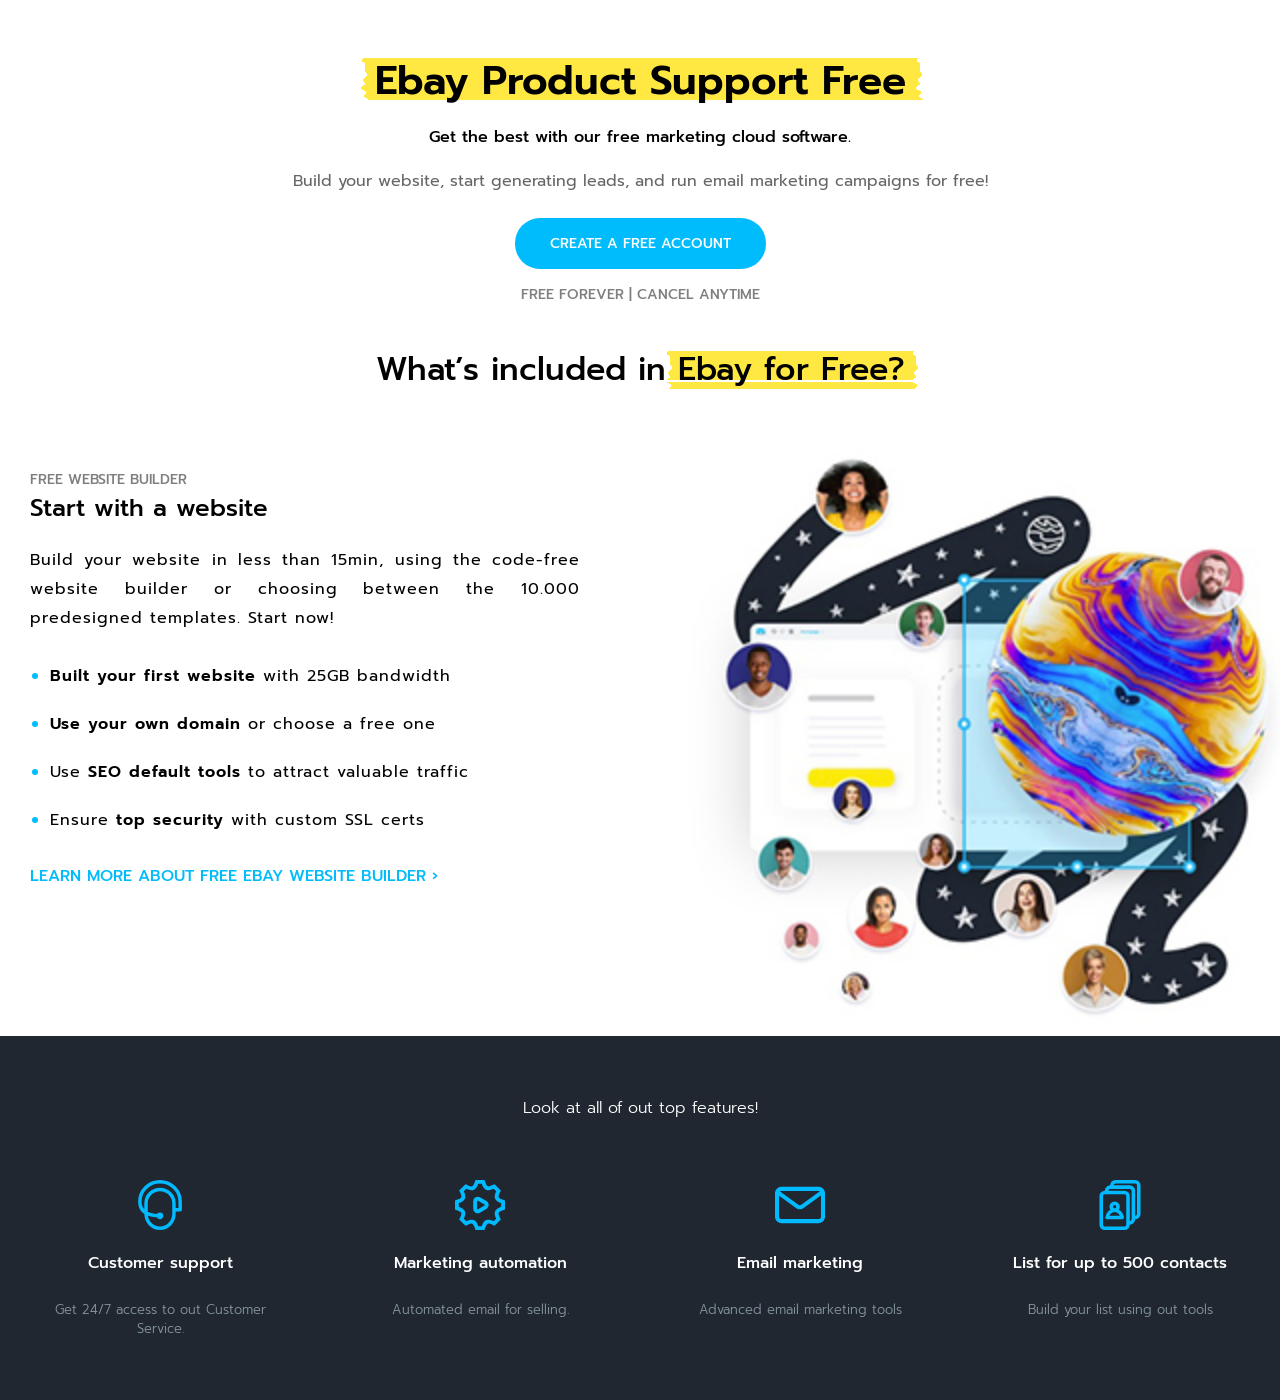
<file: UD4 /Tarea_UD4/index.html>
<!DOCTYPE html>
<html lang="en">
<head>
    <meta charset="UTF-8">
    <meta http-equiv="X-UA-Compatible" content="IE=edge">
    <meta name="viewport" content="width=device-width, initial-scale=1.0">
    <link rel="stylesheet" href="css/estilo.css">
    <link rel="stylesheet" href="https://fonts.googleapis.com/css2?family=Prompt:wght@100;300;400;500;700;900&display=swap">
    <!-- <style>
        @import url('https://fonts.googleapis.com/css2?family=Prompt:wght@100;300;400;500;700;900&display=swap');
    </style> -->
    <title>DIW UD4 Tarea Hojas de estilo</title>
</head>
<body>

<!-- Sección 1 -->
<section id="seccion_1" >
    <div class="contenedor_seccion_1 text-align_center" >
        <h1 class="h1-s-3"><span class="realistic-marker-highlight">Ebay Product Support Free</span></h1>
        <p class="p_negrita">Get the best with our free marketing cloud software.</p>
        <p class="p_transparente_06">Build your website, start generating leads, and run email marketing campaigns for free!</p>
        <button id="button_account" class="button" type="button">
            <a href="https://">CREATE A FREE ACCOUNT</a>
        </button>
        <p class="p_transparente_04" >FREE FOREVER | CANCEL ANYTIME</p>
    </div>
    <svg xmlns="//www.w3.org/2000/svg" version="1.1" class="svg-filters" style="display:none;">
        <defs>
          <filter id="marker-shape">
            <feTurbulence type="fractalNoise" baseFrequency="0 0.15" numOctaves="1" result="warp" />
            <feDisplacementMap xChannelSelector="R" yChannelSelector="G" scale="30" in="SourceGraphic" in2="warp" />
          </filter>
        </defs>
      </svg>
</section>

<!-- Sección 2 --> 
<section id="seccion_2">
    <div id="contenedor_seccion_2"> 
        <div class="subtitulo_seccion_2 text-align_center">
            <h2 class="h2-s-3">What’s included in <span class="realistic-marker-highlight">Ebay for Free?</span></h2>
        </div>
        <div id="contenedor_seccion_2_2" class="contenido_seccion_2 row">
            <div id="contenedor_texto" class="texto_contenido_seccion_2 col-3">
                <p class="p_transparente_04" >FREE WEBSITE BUILDER</p>
                <h3>Start with a&nbsp;website</h3>
                <p class="p_normal">
                    Build your website in less than 15min, using the code-free website builder or choosing between the 10.000 predesigned templates. Start now!
                </p>
                <ul class="p_lista">
                    <li><b>Built your first website</b> with 25GB bandwidth</li>
                    <li><b>Use your own domain</b> or choose a free one</li>
                    <li>Use <b>SEO default tools</b> to attract valuable traffic</li>
                    <li>Ensure <b>top security</b> with custom SSL certs</li>
                </ul>
                <button id="learn_more">
                    <a href="https://">LEARN MORE ABOUT FREE EBAY WEBSITE BUILDER ›</a>
                </button>   
            </div>
            <div id="contenedor_imagen1" class="img_contenedor_seccion_2 col-3">
                <img src="img/solo imagen.jpg" alt="fotos de personas conectadas" class="img_contenido_seccion_2 ">
            </div>
        </div>
    </div>
</section>
<div class="clearfix"></div>

<!-- Sección 3 -->
<section id="seccion_3">
    <div id="contenedor_seccion_3">
        <p class="p_look">Look at all of out top features!</p>
        <div id="contenedor_seccion_3_2" class="contenedor_seccion_3_separacion">
            <div class="contenido_seccion_3 p_grey col-s-3">  
                <img src="img/customer_support_icon.svg" alt="" class="img_contenido_seccion_3"> 
                <h3>Customer support</h3>
                <p>Get 24/7 access to out Customer Service.</p>
            </div>
            <div class="contenido_seccion_3 p_grey col-s-3">
                <img src="img/marketing_automation_icon.svg" alt="" class="img_contenido_seccion_3">
                <h3>Marketing automation</h3>
                <p>Automated email for selling.</p>
            </div>
            <div class="contenido_seccion_3 p_grey col-s-3">
                <img src="img/email_marketing_icon.svg" alt="" class="img_contenido_seccion_3">
                <h3>Email marketing</h3>
                <p>Advanced email marketing tools</p>
            </div>
            <div class="contenido_seccion_3 p_grey col-s-3">
                <img src="img/list_1000_icon.svg" alt="" class="img_contenido_seccion_3">
                <h3>List for up to 500 contacts</h3>
                <p>Build your list using out tools</p>
            </div>
        </div>
    </div>
</section>
<div class="clearfix"></div>
</body>
</html>
</file>
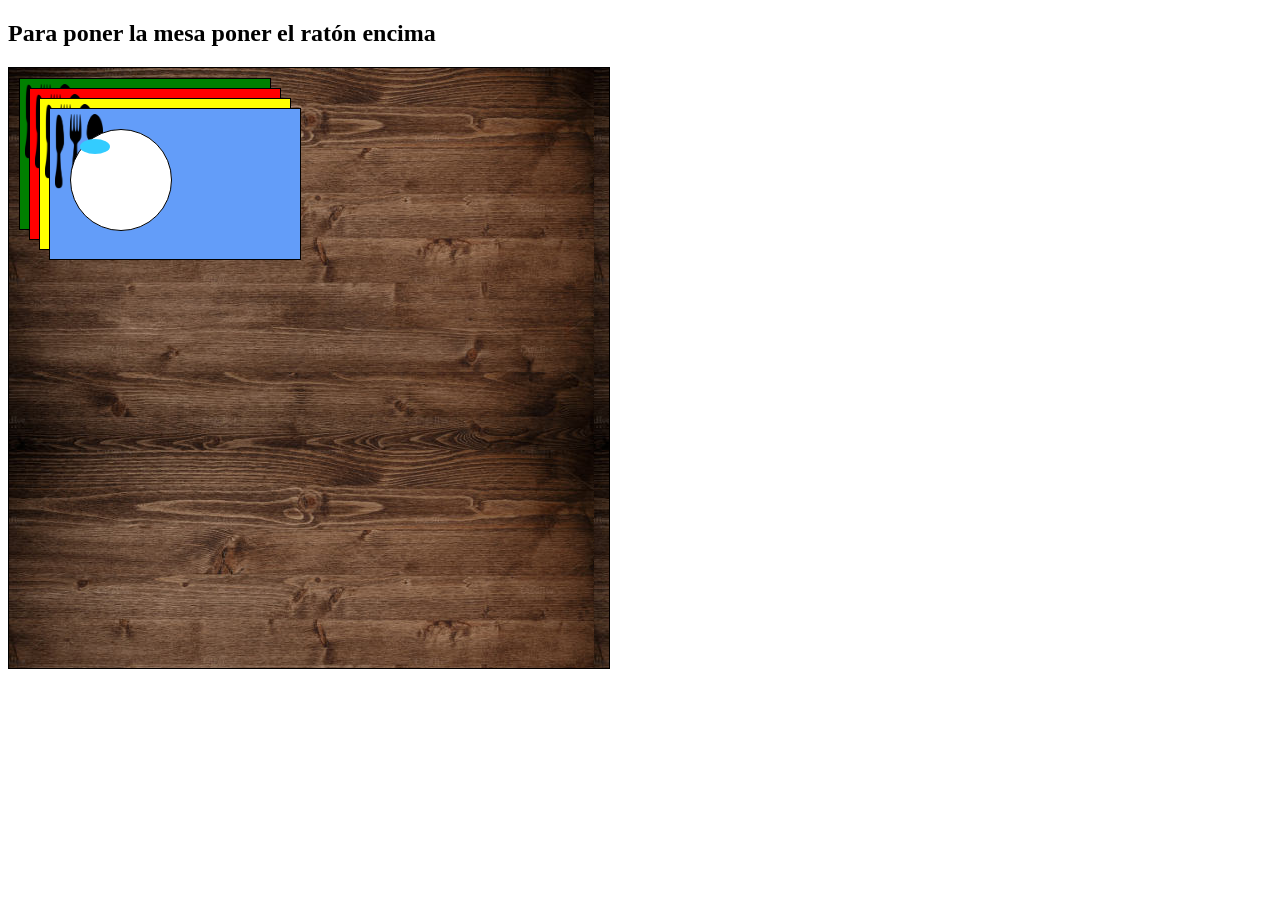
<file: UD7/mesa/index.html>
<!DOCTYPE html>
<html>
<head>
	<meta charset="utf-8">
	<title>Poner la mesa</title>
	<link rel="stylesheet" type="text/css" href="style_ejercicio.css">
</head>
<body>
	<h2>Para poner la mesa poner el ratón encima</h2>
	<div id="mesa">
 		<div class="mantelito mantelito1">
			<img class="cubiertos" src="img/cubiertos.png">
			<div class="plato"></div>
			<div class="vaso"></div>
		</div>
		<div class="mantelito mantelito2">
			<img class="cubiertos" src="img/cubiertos.png">
			<div class="plato"></div>
			<div class="vaso"></div>
		</div>
		<div class="mantelito mantelito3">
			<img class="cubiertos" src="img/cubiertos.png">
			<div class="plato"></div>
			<div class="vaso"></div>
		</div> 
		<div class="mantelito mantelito4">
			<img class="cubiertos" src="img/cubiertos.png">
			<div class="plato"></div>
			<div class="vaso"></div>
		</div>

		
	</div>
</body>
</html>
</file>
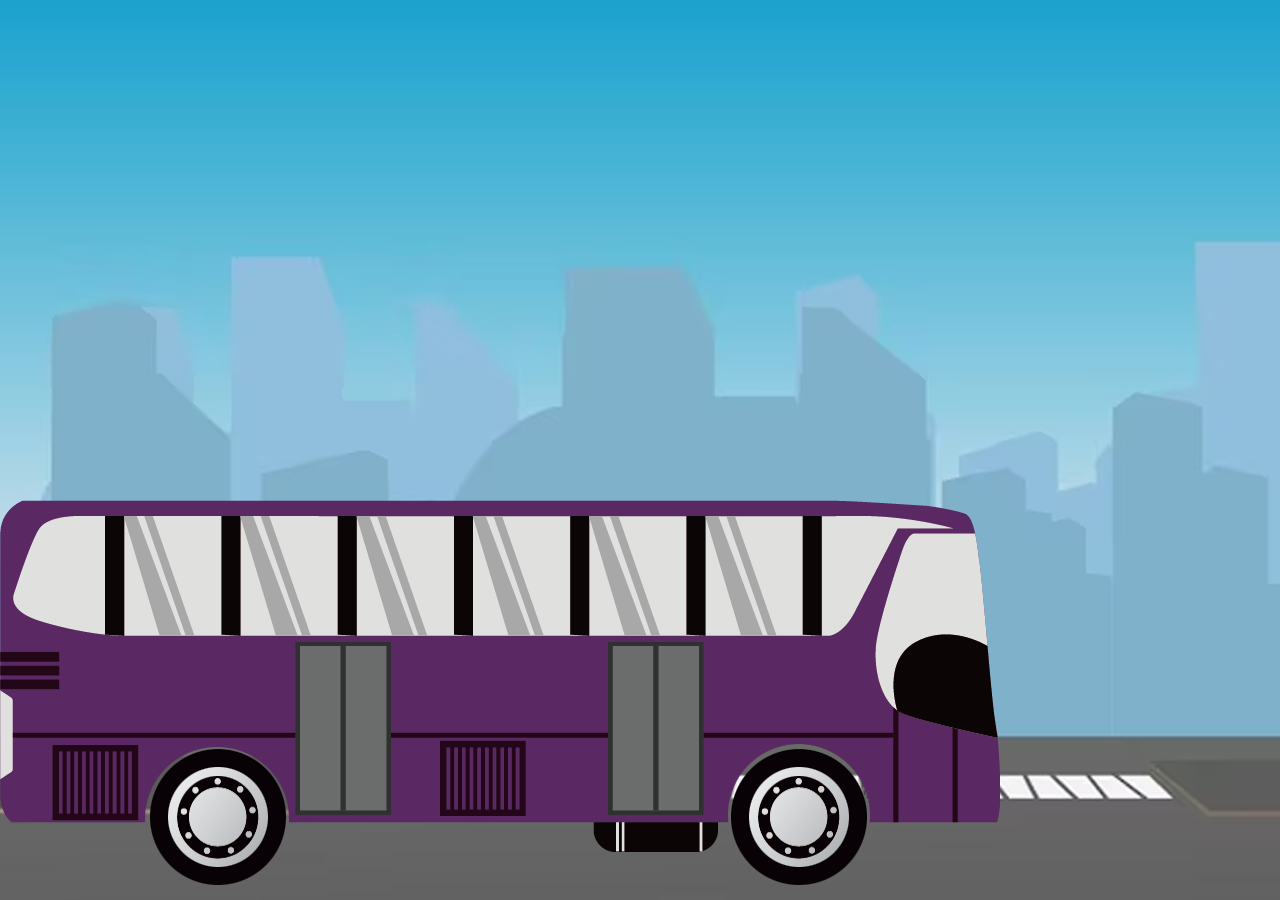
<file: UD7/TareaUD7/index.html>
<!DOCTYPE html>
<html lang="es">
<head>
    <meta charset="UTF-8">
    <meta http-equiv="X-UA-Compatible" content="IE=edge">
    <meta name="viewport" content="width=device-width, initial-scale=1.0">
    <link rel="stylesheet" href="css/estilo.css">
    <title>DIW UD7 Tarea animación del autobus </title>
</head>
<body>
    <div class="bus"> 
        <div class="rueda1"></div>
        <div class="rueda2"></div>
    </div>   
</body>
</html>
</file>
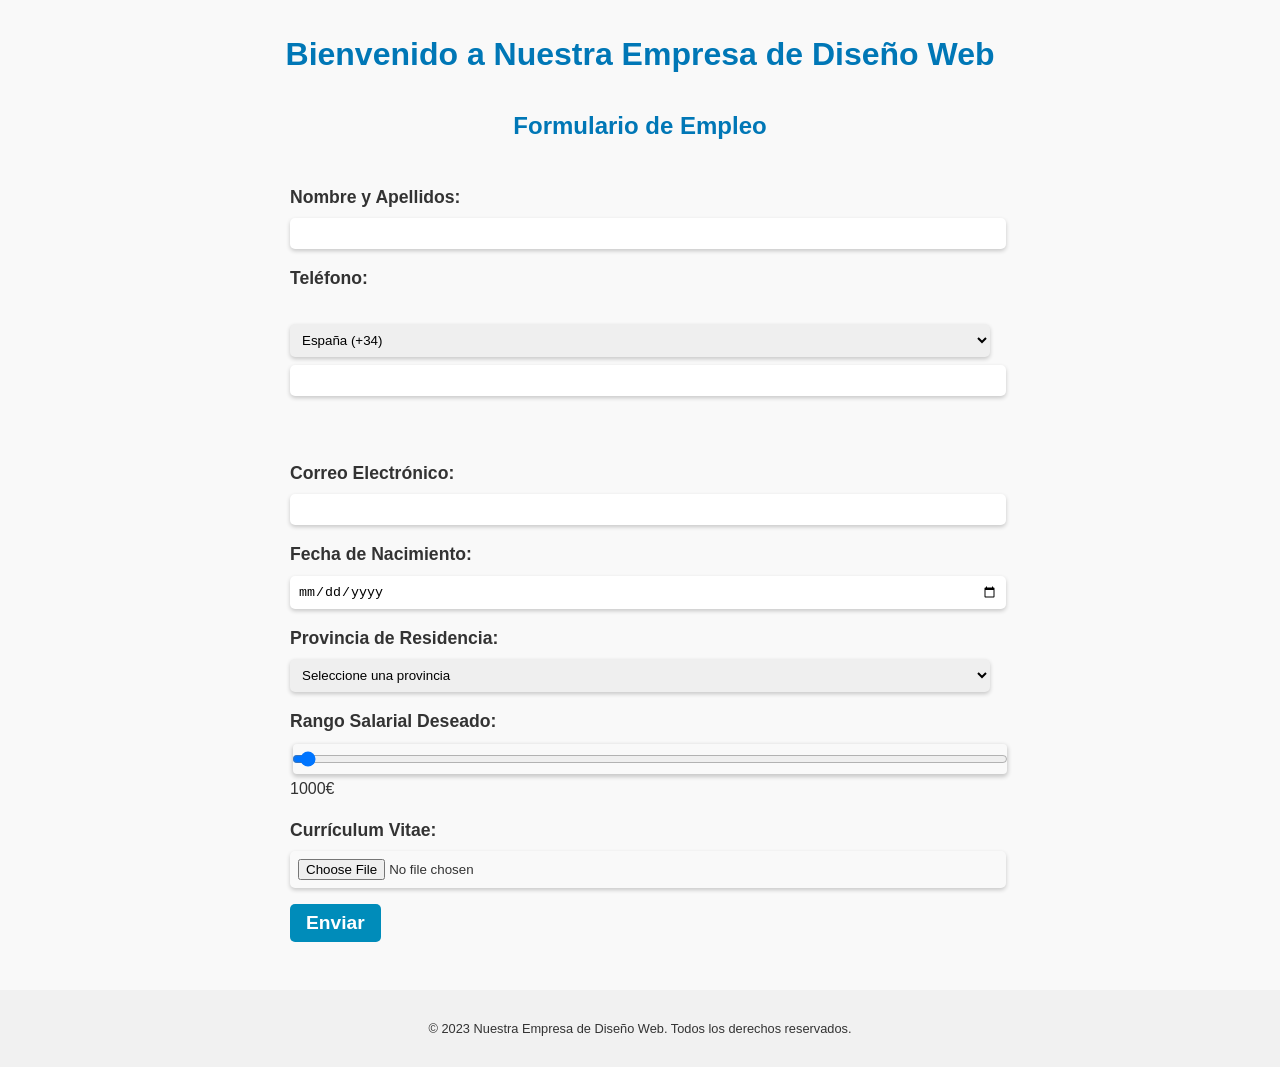
<file: UD8/Formulario/index.html>
<!DOCTYPE html>
<html>

<head>
    <meta charset="UTF-8">
    <title>Landing Page "captación de empleados"</title>
    <link rel="stylesheet" type="text/css" href="estilos.css">
    <script src="validacion.js"></script>
</head>

<body>
    <header>
        <h1>Bienvenido a Nuestra Empresa de Diseño Web</h1>
    </header>

    <section>
        <h2>Formulario de Empleo</h2>
        <form id="formulario" onsubmit="return validarFormulario()">
            <label for="nombre">Nombre y Apellidos:</label>
            <input type="text" id="nombre" name="nombre" required>
            <label for="telefono">Teléfono:</label><br>
            <select id="codigo_pais" name="codigo_pais" required>
                <option value="+34">España (+34)</option>
                <option value="+33">Francia (+33)</option>
                <option value="+44">Reino Unido (+44)</option>
            </select>
            <input type="tel" id="telefono" name="telefono" required><br><br>
            <label for="correo">Correo Electrónico:</label>
            <input type="email" id="correo" name="correo" required>

            <label for="fecha_nacimiento">Fecha de Nacimiento:</label>
            <input type="date" id="fecha_nacimiento" name="fecha_nacimiento" required>

            <label for="provincia">Provincia de Residencia:</label>
            <select id="provincia" name="provincia" required>
                <option value="">Seleccione una provincia</option>
                <option value="Alava">Álava</option>
                <option value="Albacete">Albacete</option>
                <option value="Almería">Almería</option>
                <option value="Cádiz">Cádiz</option>
                <option value="Córdoba">Córdoba</option>
                <option value="Granada">Granada</option>
                <option value="Huelva">Huelva</option>
                <option value="Jaén">Jaén</option>
                <option value="Málaga">Málaga</option>
                <option value="Sevilla">Sevilla</option>
                <!-- agregar todas las provincias aquí -->
            </select>

            <label for="salario">Rango Salarial Deseado:</label>
            <input type="range" id="salario" name="salario" min="1000" max="5000" step="1000" value="1000" required>
            <span id="salario_valor"></span>

            <label for="cv">Currículum Vitae:</label>
            <input type="file" id="cv" name="cv" accept=".pdf" required>

            <button type="submit">Enviar</button>
        </form>
    </section>

    <footer>
        <p>© 2023 Nuestra Empresa de Diseño Web. Todos los derechos reservados.</p>
    </footer>

    <script>
        var salario = document.getElementById("salario");
        var salarioValor = document.getElementById("salario_valor");
        salarioValor.innerHTML = salario.value + "€"; // Mostrar valor inicial del slider

        salario.oninput = function () {
            salarioValor.innerHTML = this.value + "€"; // Actualizar valor del slider
        }
    </script>
</body>

</html>
</file>
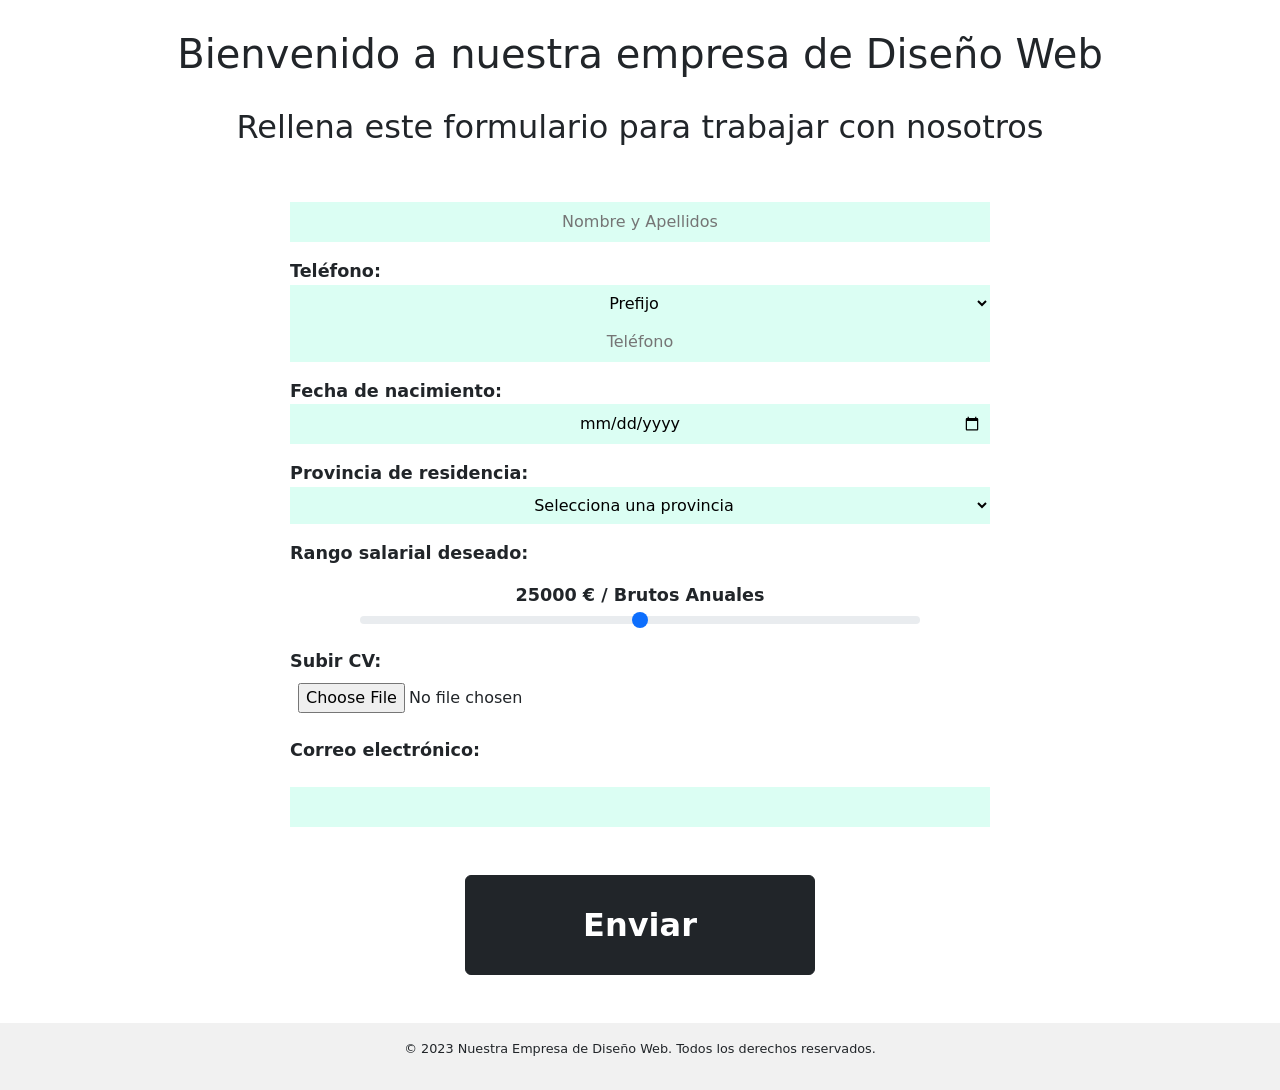
<file: UD8/Tarea08 alf/index.html>
<!DOCTYPE html>
<html>

  <head>
    <meta charset="UTF-8" />
    <title>Landing page para recoger datos de interesados en trabajar en nuestra empresa</title>
    <link rel="stylesheet" type="text/css" href="css/style.css" />
    <link href="https://cdn.jsdelivr.net/npm/bootstrap@5.0.2/dist/css/bootstrap.min.css" rel="stylesheet" integrity="sha384-EVSTQN3/azprG1Anm3QDgpJLIm9Nao0Yz1ztcQTwFspd3yD65VohhpuuCOmLASjC" crossorigin="anonymous">    
  </head>
  <body>
    <header> 
    <h1>Bienvenido a nuestra empresa de Diseño Web</h1>
    </header>
    <section>
      <h2>Rellena este formulario para trabajar con nosotros</h2>
      <form id="formulario" method="POST" action="enviar_email.php" enctype="multipart/form-data" class="formulario">
        <br><br>
        <input type="text" id="nombre" name="nombre" placeholder="Nombre y Apellidos" class="antes_de_validar">
        <label for="telefono">Teléfono:</label>
        <select id="codigo_pais" name="codigo_pais" class="antes_de_validar" >
          <option disabled selected>Prefijo</option>
          <option value="ES">+34 (España)</option>
          <option value="AR">+54 (Argentina)</option>
          <option value="MX">+52 (México)</option>
          <option value="CO">+57 (Colombia)</option>
        </select>
        <input type="tel" id="telefono" name="telefono" placeholder="Teléfono" class="antes_de_validar">
        <label for="fecha_nacimiento">Fecha de nacimiento:</label>
        <input type="date" id="fecha_nacimiento" name="fecha_nacimiento" class="antes_de_validar">
        <label for="provincia_residencia">Provincia de residencia:</label>
        <select id="provincia_residencia" name="provincia_residencia"class="antes_de_validar" >
          <option value="">Selecciona una provincia</option>
          <option value="Almería">Almería</option>
          <option value="Cádiz">Cádiz</option>
          <option value="Córdoba">Córdoba</option>
          <option value="Granada">Granada</option>
          <option value="Huelva">Huelva</option>
          <option value="Jaén">Jaén</option>
          <option value="Málaga">Málaga</option>
          <option value="Sevilla">Sevilla</option>
          <!-- agregar todas las provincias aquí -->
        </select>
        
        <label for="rango_salarial_deseado">Rango salarial deseado:</label>
        <label id="valor_salarial_rango" class="center"></label>
        <input type="range" class="form-range" id="rango_salarial" min="10" max="50" name="rango">

        <label for="cv">Subir CV:</label>
        <input type="file" id="cv" name="cv" accept=".pdf" class="cv" >

        <label for="email">Correo electrónico:</label><br />
        <input type="email" id="email" name="email"  class="antes_de_validar"/>
        <br /><br />
        <div class="submit">
          <input type="submit" value="Enviar"  class="btn btn-dark" id="submit" />
        </div>
        </form>
    </section>

    <footer>
      <p>© 2023 Nuestra Empresa de Diseño Web. Todos los derechos reservados.</p>
    </footer>
    <script src="js/validacion.js"></script>
  </body>
</html>
</file>
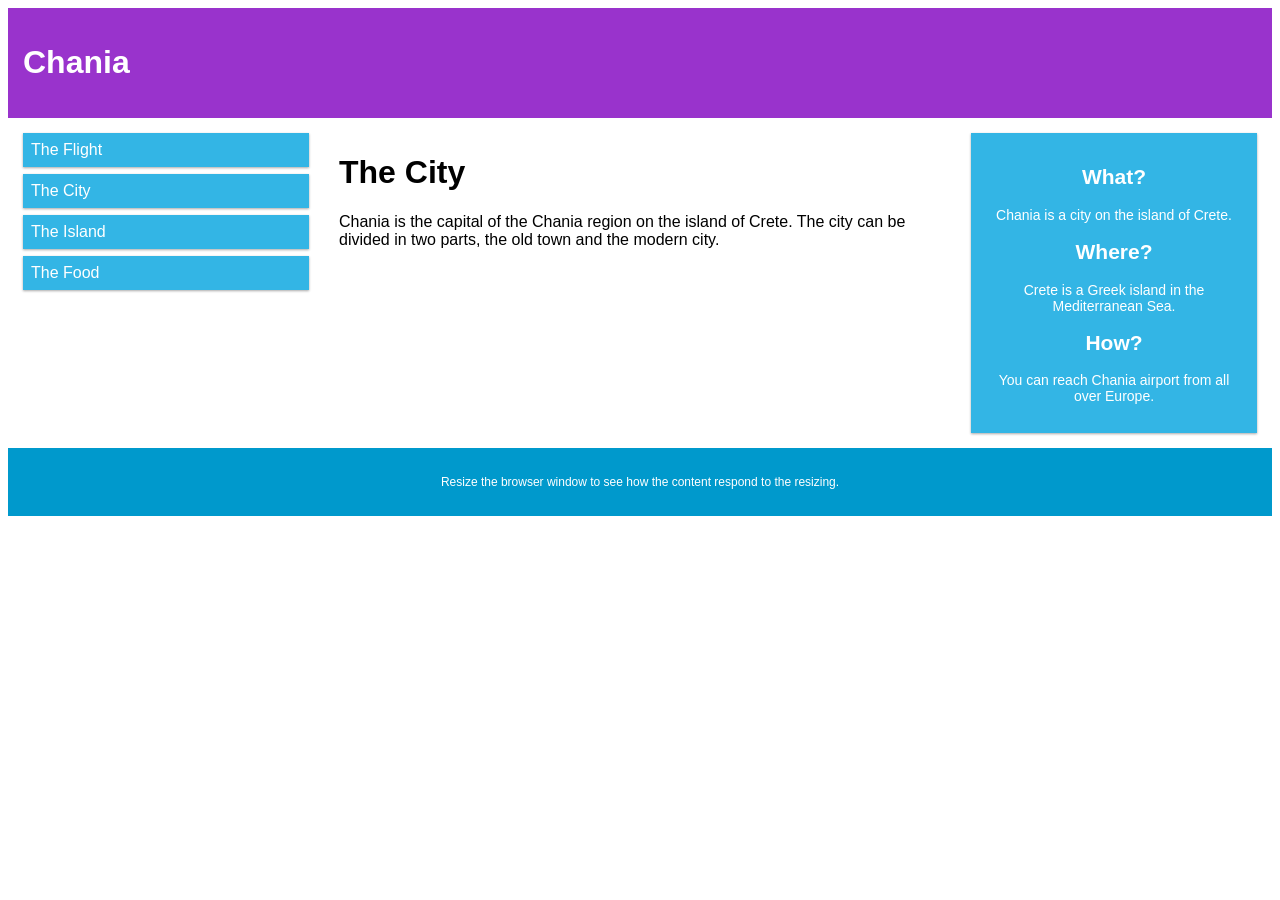
<file: UD4 /Refuero/Mi primer responsive/index.html>
<!DOCTYPE html>
<html>
<head>
<meta name="viewport" content="width=device-width, initial-scale=1.0">
<link href="css/estilo.css" rel="stylesheet" type="text/css">
</head>
<body>

<div class="header">
  <h1>Chania</h1>
</div>

<div class="row">
  <div class="col-3 col-s-3 menu">
    <ul>
      <li>The Flight</li>
      <li>The City</li>
      <li>The Island</li>
      <li>The Food</li>
    </ul>
  </div>

  <div class="col-6 col-s-9">
    <h1>The City</h1>
    <p>Chania is the capital of the Chania region on the island of Crete. The city can be divided in two parts, the old town and the modern city.</p>
  </div>

  <div class="col-3 col-s-12">
    <div class="aside">
      <h2>What?</h2>
      <p>Chania is a city on the island of Crete.</p>
      <h2>Where?</h2>
      <p>Crete is a Greek island in the Mediterranean Sea.</p>
      <h2>How?</h2>
      <p>You can reach Chania airport from all over Europe.</p>
    </div>
  </div>
</div>

<div class="footer">
  <p>Resize the browser window to see how the content respond to the resizing.</p>
</div>

</body>
</html>
</file>
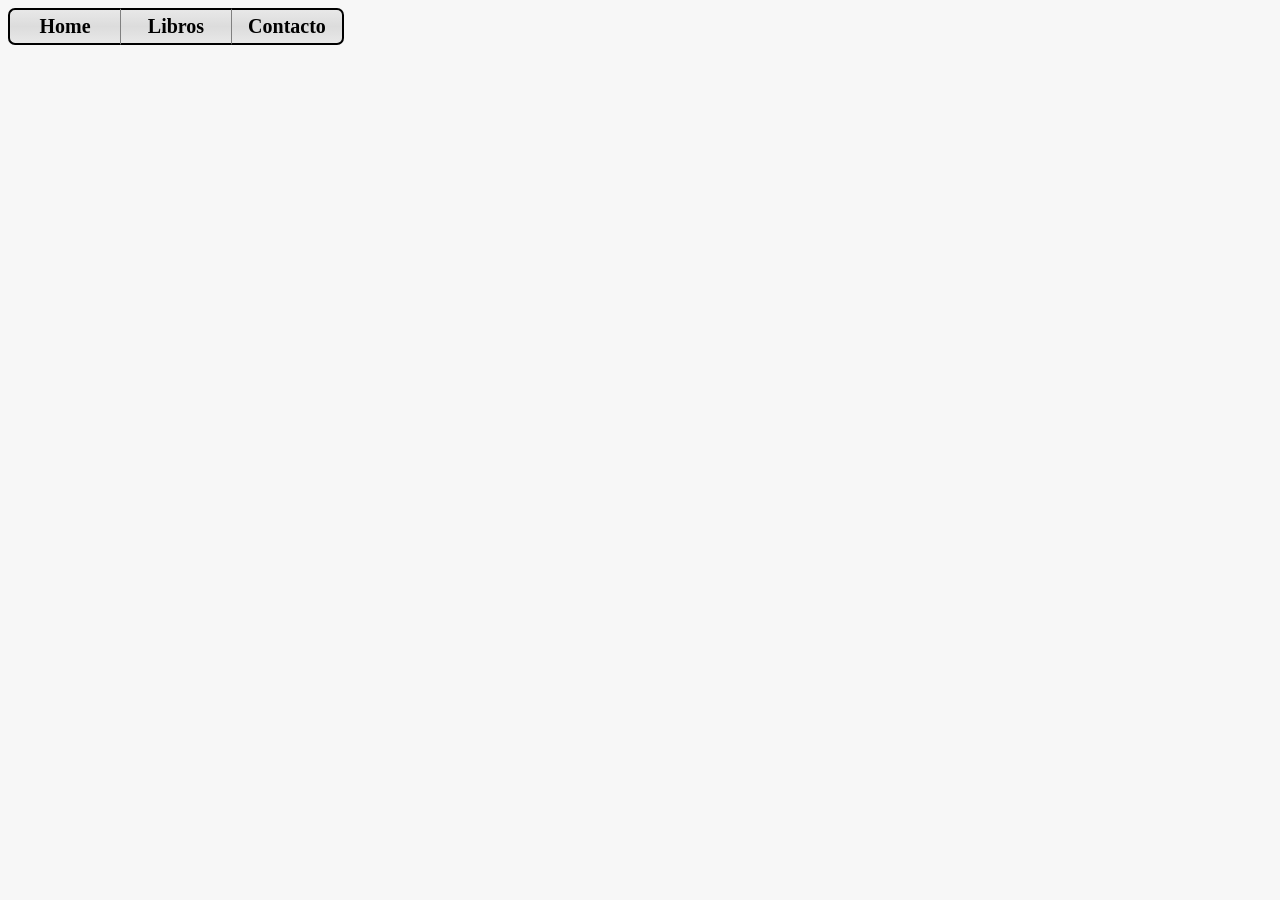
<file: UD4 /Refuero/TR0402  Menús verticales y horizontales/index.html>
<!DOCTYPE html>
<html lang="es">
<head>
    <meta charset="UTF-8">
    <title>BPAS0305</title>
    <link rel="stylesheet" href="styles/estilo.css">
</head>
<body>
    <ul>			
		<li class="principal">Home</li>
		<li class="principal">Libros
			<ul>
				<li><a href="">Ciencia Ficción</a></li>
				<li><a href="">Fantasía</a></li>
				<li><a href="">Terror</a></li>
			</ul>
		</li>
		<li class="principal">Contacto</li>		
    </ul>
</body>
</html>
</file>
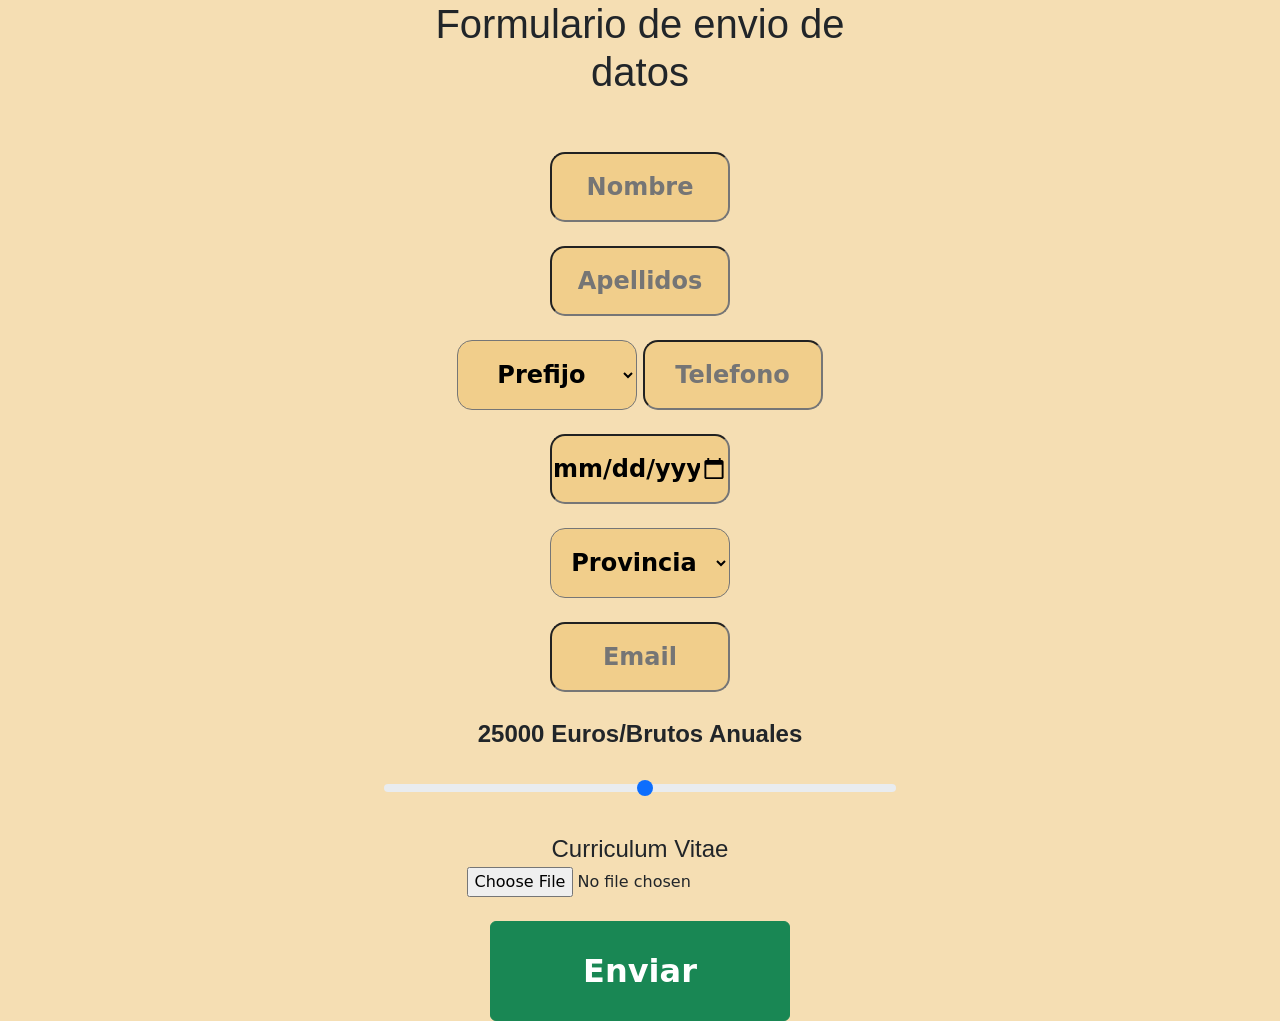
<file: UD8/Berna/Perea_Menchero_BernardoJose_Tarea7_DIW/index.html>
<!DOCTYPE html>
<html lang="en">
<head>
    <meta charset="UTF-8">
    <meta http-equiv="X-UA-Compatible" content="IE=edge">
    <meta name="viewport" content="width=device-width, initial-scale=1.0">
    <title>Landing Page</title>
    <link rel="stylesheet" href="css/estilos.css">
    <link href="https://cdn.jsdelivr.net/npm/bootstrap@5.0.2/dist/css/bootstrap.min.css" rel="stylesheet" integrity="sha384-EVSTQN3/azprG1Anm3QDgpJLIm9Nao0Yz1ztcQTwFspd3yD65VohhpuuCOmLASjC" crossorigin="anonymous">
</head>
<body style="background: wheat;">
    
    <div style="width: 40%;margin-left: 30%;" id="fondo">
        
    <h1>Formulario de envio de datos</h1>
    <div style="text-align: center;">
    <form id="formDatos" method="POST" action="mail.php" enctype="multipart/form-data">
        <br><br>
        
        <input type="text" id="nom" name="nom" placeholder="Nombre" class="redBordes">
        <br><br>
        <input type="text" id="ape" name="ape" placeholder="Apellidos" class="redBordes">
        <br><br>
        
        <select id="pais" class="redBordes" name="codpais">
            <option disabled selected>Prefijo</option>
        </select>
        <input type="text" id="tel" name="tel" placeholder="Telefono" class="redBordes">
        <br><br>
        <input type="date" class="redBordes" id="fecha" name="fecha">
        <br><br>
        <select id="prov" class="redBordes" name="prov">
            <option disabled selected>Provincia</option>
        </select>
        <br><br>
        <input type="text" id="email" name="email" class="redBordes" placeholder="Email">
        <br>
        <br>
        <label id="valRango"></label>
        <br><br>
        <input type="range" class="form-range" id="customRange1" min="1" max="50" name="rang">
        <br><br>
        <label>Curriculum Vitae</label>
        <input type="file" accept="application/pdf" name="cv">
        <br><br>
        <div class="submit">
            <input type="submit" value="Enviar" class="btn btn-success" id="submit" >
        </div>

    </form>
    </div>
    </div>
    <script src="js/scripts.js"></script>
</body>
</html>
</file>
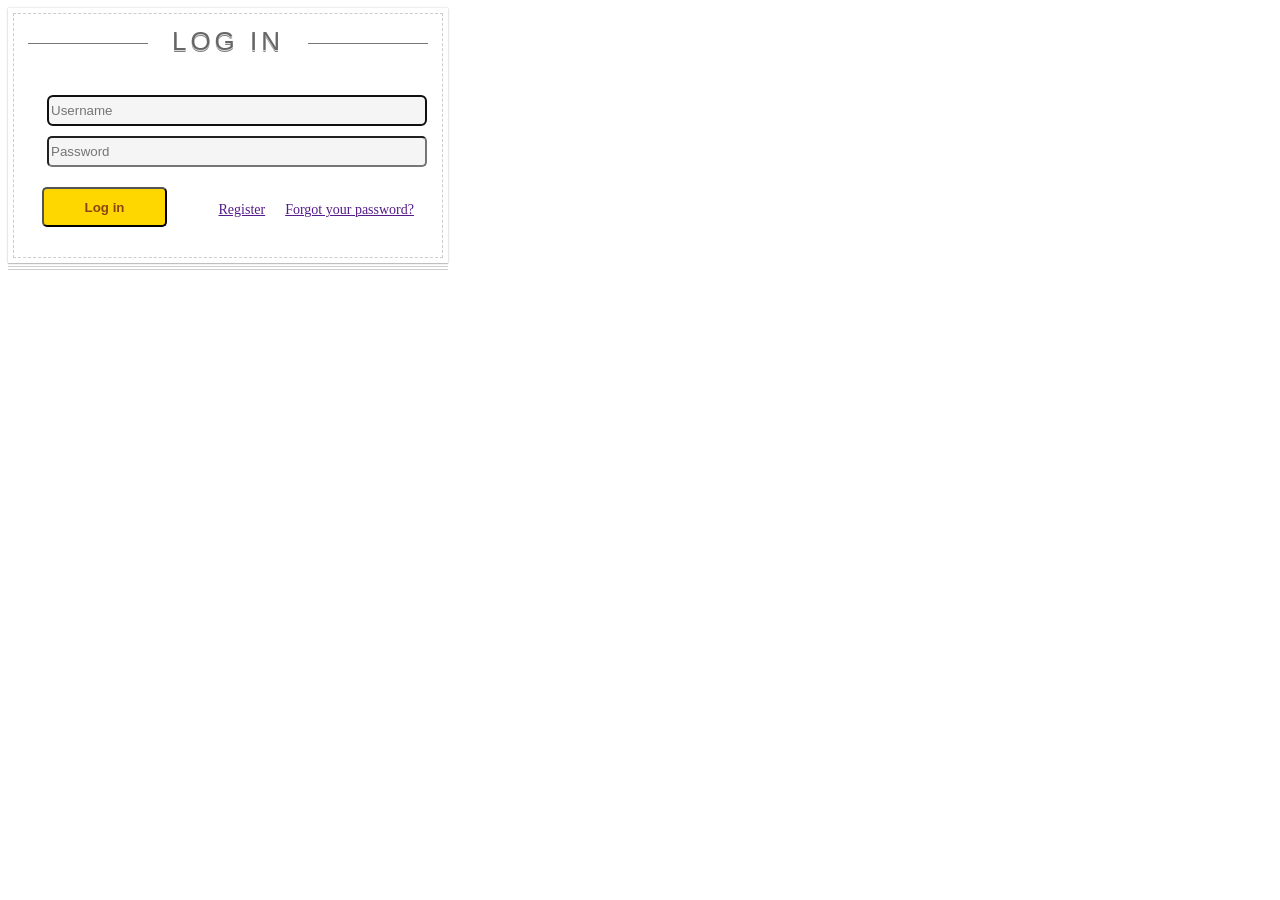
<file: UD4 /Refuero/TR0401 Formularios personalizados/1_FormularioTutorial/index.html>
<!doctype html>
<html lang="es">
<head>
	<meta charset="utf-8" />
	<title>Formulario</title>
	<link rel="stylesheet" href="estilos/style.css" type="text/css" media="screen" />
</head>
<body>
<div id="wrapper">

	<form id="login">
		<h1>Log In</h1>
		<fieldset id="inputs">
			<input id="username" type="text" placeholder="Username" autofocus required> <br>
			<input id="password" type="password" placeholder="Password" required>
		</fieldset>
		<fieldset id="actions">
			<input type="submit" id="submit" value="Log in">
			<a href="">Forgot your password?</a>
			<a href="">Register</a>
		</fieldset>
	</form>
	
</div>
</body>
</html>
</file>
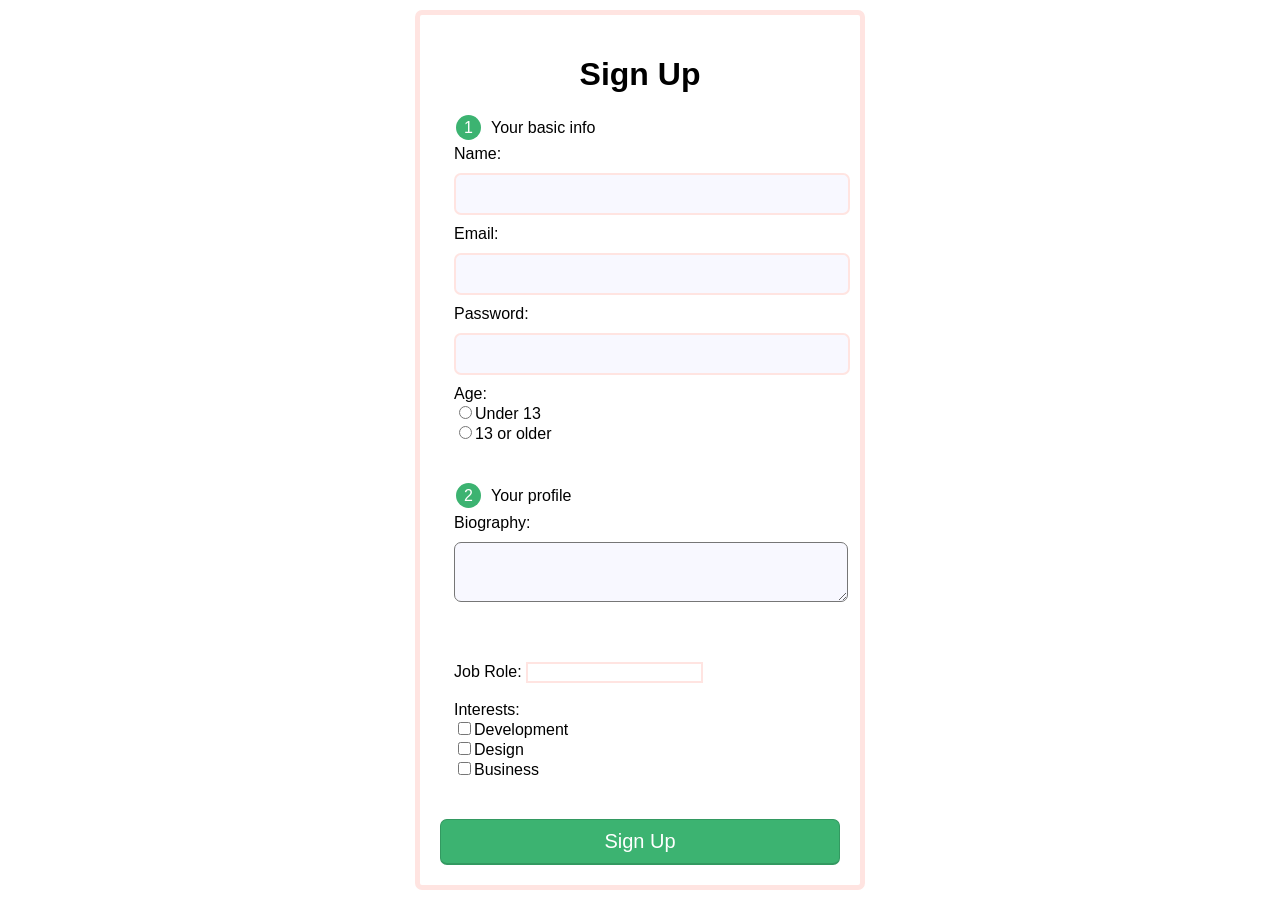
<file: UD4 /Refuero/TR0401 Formularios personalizados/2_Formulario_Realizar/index.html>
<!doctype html>
<html lang="es">
<head>
	<meta charset="utf-8" />
	<meta name="viewport" content="width=device-width, initial-scale=1.0">
	<meta name="author" content="Belén Pérez-Aradros Sáenz">
	<title>Formulario</title>
	<link rel="stylesheet" href="estilos/style.css" type="text/css" media="screen" />
</head>
<body>
<div id="wrapper">

	<form action="index.html" method="post">
		<h1>Sign Up</h1>
		
		<fieldset>
			<legend><span class="number">1</span>Your basic info</legend>
			
			<label for="name">Name:</label>
			<input type="text" id="name" name="name" required>
			  
			<label for="mail">Email:</label>
			<input type="email" id="mail" name="email" required>
			  
			<label for="password">Password:</label>
			<input type="password" id="password" name="password" required>
			  
			<label>Age:</label><br>
			<input type="radio" id="under_13" value="under_13" name="age"><label for="under_13">Under 13</label><br>
			<input type="radio" id="older_13" value="older_13" name="age"><label for="older_13">13 or older</label>
		</fieldset>
			
		<fieldset>
			<legend><span class="number">2</span>Your profile</legend>
			
			<label for="bio">Biography:</label>
			<textarea id="bio" name="bio"></textarea>
		</fieldset>
		<fieldset>
			<label for="job">Job Role:</label>
			<input list="jobs" name="job" id="job" required>
			<datalist id="jobs">
				<option value="Front-End Developer">
				<option value="Back-End Developer">
				<option value="Systems Administrator">
			</datalist><br><br>
			
			<label id="final">Interests:</label><br>
			<input type="checkbox" id="development" value="development" name="interest"><label for="development">Development</label><br>
			<input type="checkbox" id="design" value="design" name="interest"><label for="design">Design</label><br>
			<input type="checkbox" id="business" value="business" name="interest"><label for="business">Business</label>	
		</fieldset>
		<button type="submit">Sign Up</button>
    </form>
</div>
</body>
</html>
</file>
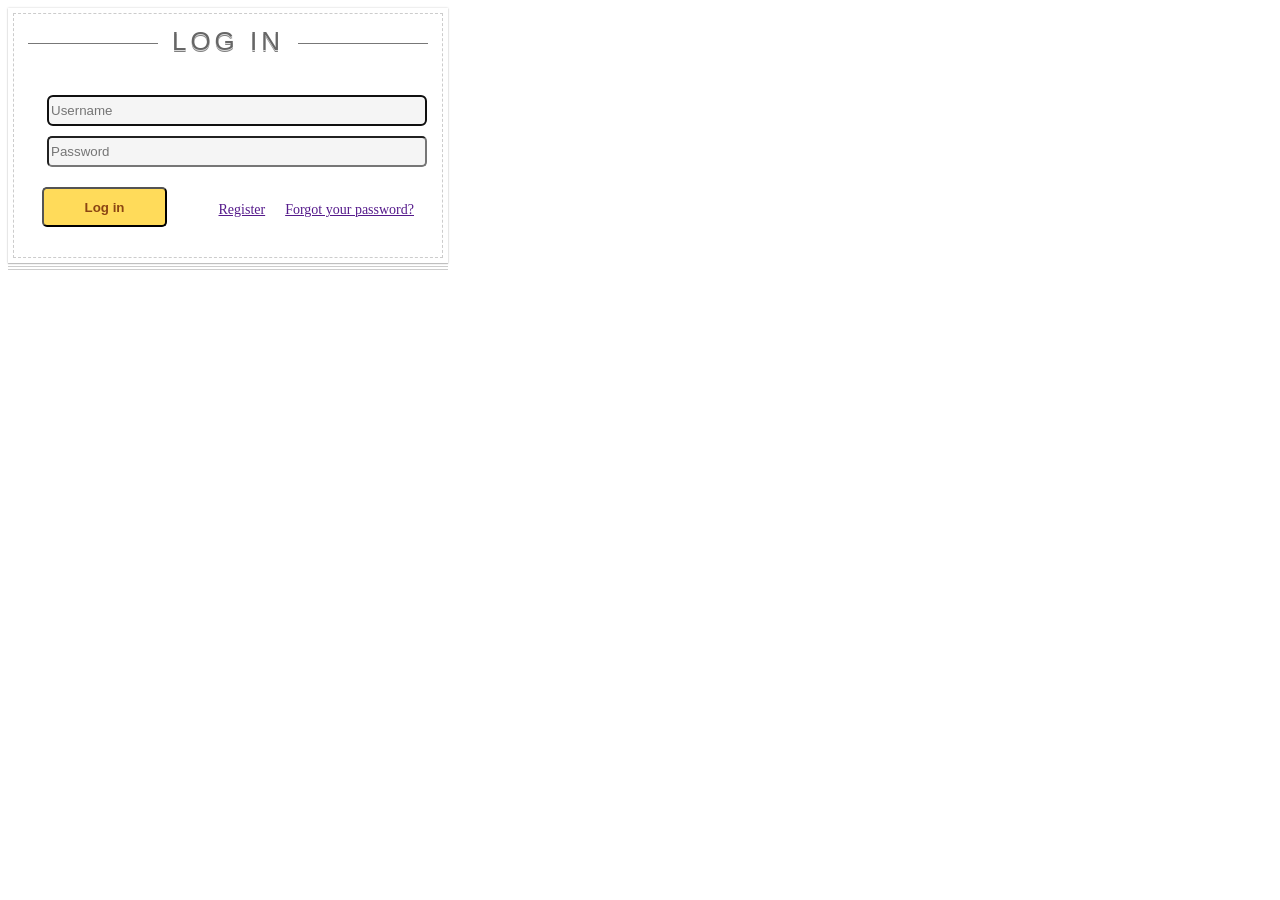
<file: UD4 /Refuero/TR0401 Formularios personalizados/Ejercicio_Formulario/index.html>
<!doctype html>
<html lang="es">
<head>
	<meta charset="utf-8" />
	<title>Formulario</title>
	<link rel="stylesheet" href="css/styles.css" type="text/css" media="screen" />
</head>
<body>
<div id="wrapper">

	<form id="login">
		<h1>Log In</h1>
		<fieldset id="inputs">
			<input id="username" type="text" placeholder="Username" autofocus required>   
			<input id="password" type="password" placeholder="Password" required>
		</fieldset>
		<fieldset id="actions">
			<input type="submit" id="submit" value="Log in">
			<a href="">Forgot your password?</a><a href="">Register</a>
		</fieldset>
	</form>
	
</div>
</body>
</html>
</file>
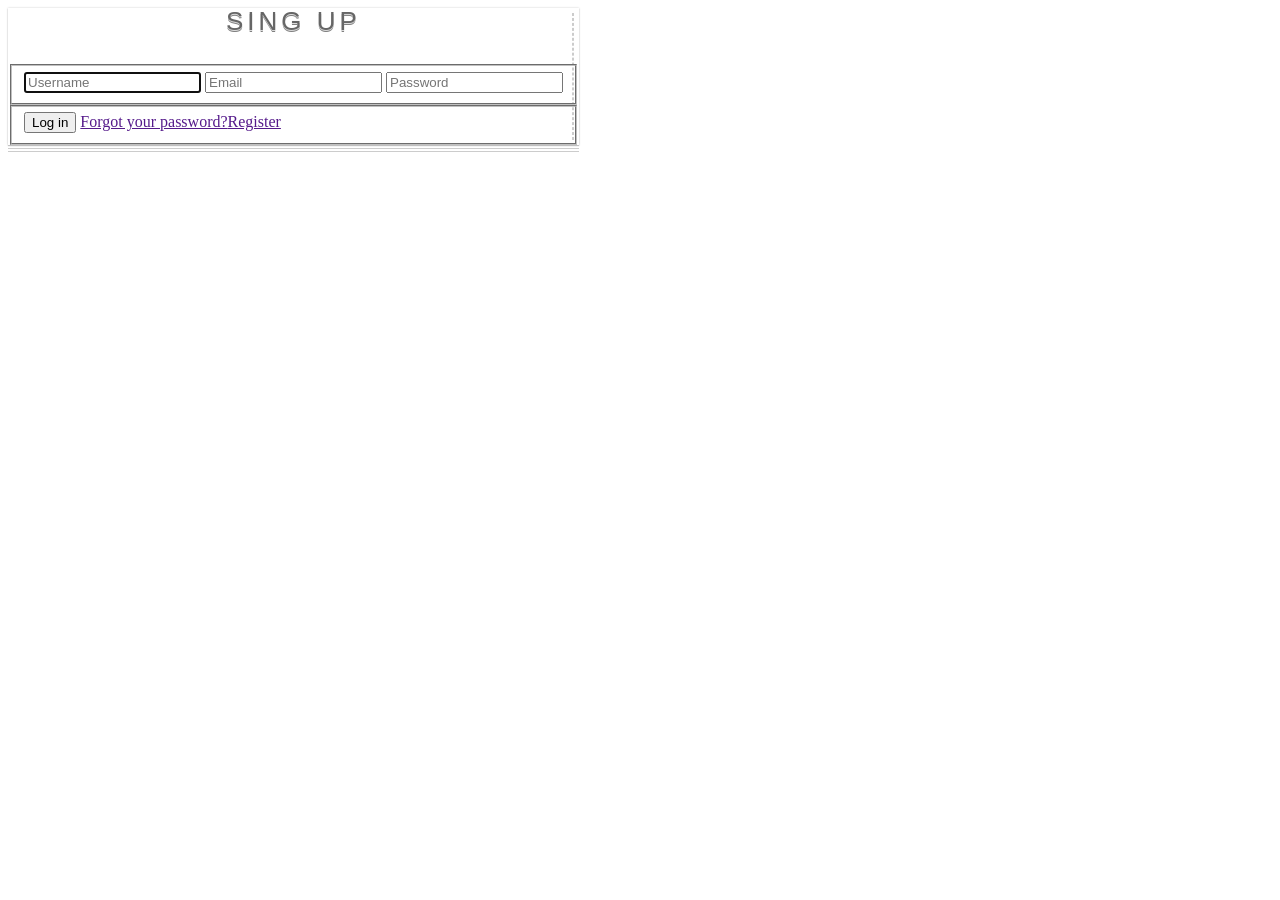
<file: UD4 /Refuero/TR0401 Formularios personalizados/Formulario 2/index.html>
<!DOCTYPE html>
<html lang="en">
<head>
	<meta charset="UTF-8">
	<meta http-equiv="X-UA-Compatible" content="IE=edge">
	<meta name="viewport" content="width=device-width, initial-scale=1.0">
	<link href="css/estilo.css" rel="stylesheet" type="text/css">
	<title>Document</title>
</head>
<body>
	<div id="formulario">

		<form id="Sing">
			<h1>Sing Up</h1>
			<fieldset id="inputs">
				<input id="name" type="text" placeholder="Username" autofocus required>   
				<input id="email" type="email" placeholder="Email" required>
				<input id="password" type="password" placeholder="Password" required>
			</fieldset>
			<fieldset id="actions">
				<input type="submit" id="submit" value="Log in">
				<a href="">Forgot your password?</a><a href="">Register</a>
			</fieldset>
		</form>
		
	</div>
	
</body>
</html>
</file>
<file: UD4 /Tarea_UD4/css/estilo.css>
* {
    margin: 0px;
    padding: 0px;
    margin-block-start: 0px;
    margin-block-end: 0px;
}
body {
    background-color: #ffffff;   
}

  /* Links */
a {
    font-family: 'Prompt', sans-serif;
    font-size: 14px;
    font-weight: 500;
	/* padding-left: 2px;
	padding-top: 2px;
	padding-right: 2px;
	padding-bottom: 2px; */
}
a:link {
    color: #FFFFFF;
    text-decoration:none
}
/* Encabezados */
h1 {
    font-family: 'Prompt', sans-serif;
    font-size: 24px;
    font-weight: 500;
    margin: 0.8em 0 0.1em;
}
h2 {
    font-family: 'Prompt', sans-serif;
    font-size: 18px;
    font-weight: 500;
}
h3 {
    font-family: 'Prompt', sans-serif;
    font-size: 24px;
    font-weight: 500;
    margin-block-start: 0px;
    margin-block-end: 0px;
}

/* Resaltado en amarillo de h1 y h2 con forma */
.realistic-marker-highlight {
    position:relative;
    color: #000000;
    /* margin-left: 15px; */
}
.realistic-marker-highlight:before {
    content:"";
    background-color: rgb(255, 232, 66);
    width: 100%;
    height: 1em;
    position:absolute;
    z-index:-1;
    filter:url(#marker-shape);
    left:-0.25em;
    top: 0.2em;
    padding: 0.04em 0.30em;
}
/* Estilos generales */
.text-align_center {
    text-align: center;
}

/* estilos de parrafo */
strong, b {  
    font-weight: 550; 
}
.p_negrita {
    font-family: 'Prompt', sans-serif;
    font-size: 16px;
    font-weight: 500;
    padding: 10px;

}
.p_normal {
    font-family: 'Prompt', sans-serif;
    font-size: 16px;
    font-weight: 400;
    text-align: justify;
    line-height: 180%;
    padding-right: 50px;
    margin-block-start: 20px;
    margin-block-end: 20px;
    letter-spacing: 1px;
}
.p_transparente_06 {
    font-family: 'Prompt', sans-serif;
    font-size: 16px;
    font-weight: 400;
    padding: 10px;
    color: rgba(0, 0, 0, 0.6);
}

.p_transparente_04 {
    font-family: 'Prompt', sans-serif;
    font-size: 14px;
    font-weight: 500;
    color: rgba(0, 0, 0, 0.5);
    margin-block-start: 0px;
    margin-block-end: 0px;
}
.p_lista {
    font-family: 'Prompt', sans-serif;
    font-size: 16px;
    font-weight: 400;
    line-height: 300%;
    margin-block-start: 20px;
    margin-block-end: 20px;
    margin-inline-start: 20px;
    margin-inline-end: 0px;
    letter-spacing: 1px;
}
.p_look {
    color: #FFFFFF;
    text-align: center;
    font-family: 'Prompt', sans-serif;
    font-size: 16px;
    font-weight: 300;
    padding-top: 60px;
    padding-bottom: 60px;
    margin-block-start: 0px;
    margin-block-end: 0px;
    margin-inline-start: 0px;
    margin-inline-end: 0px;
}
.p_grey {
    font-family: 'Prompt', sans-serif;
    font-size: 13px;
    font-weight: 300;
    color: rgb(197 219 225 / 62%);
}
/* Seccion 1 */

.contenedor_seccion_1 {
    /* padding-top: 0px;
    padding-bottom: 0px; */
}
/* Button */
#button_account {
    border-width: 0 ;
    border-radius: 25px;
    background-color: rgb(1, 188, 252);
    padding: 15px 35px;
    margin: 15px;
    text-align: center;
    }

/* Seccion 2 */
#contenedor_seccion_2 {
    width: 100%;
    /* border: 0;
    border-top: 2px;
    border-style: solid;
    border-color: #000; */
}
.subtitulo_seccion_2 {
    margin: 40px 10px 40px 10px;
    padding: 0px;
}
#learn_more a {
    color: rgb(1, 188, 252);
    font-size: 16px;
    font-weight: 500;
}
#learn_more {
    border-width: 0 ;
    background-color: #FFFFFF;
    padding: 0px;
}
/* contenido text+img 2 */

.contenido_seccion_2 {
    /* overflow: visible; */
    /* width: 100%; */
}
.texto_contenido_seccion_2 {
    float: left;
    /* width: calc(50% - 30px); */
    margin: 35px 10px 35px 30px;
    /* margin-left: 2em; */
}
li::marker {
    margin: 0;
    color: rgb(1, 188, 252);
}
.img_contenedor_seccion_2 {
    float: right; 
}
.img_contenido_seccion_2 {
    width: 100%;
}
.clearfix {
    clear: both;
}
/* Seccion 3 */
#contenedor_seccion_3 {
    /* overflow: visible; */
    width: 100%;
    background-color: rgb(32, 39, 49);
}
#contenedor_seccion_3_2 {
    /* overflow: visible; */
    width: 100%;
    background-color: rgb(32, 39, 49);
}
#contenedor_seccion_3_2 h3{
    color: #FFFFFF;
    font-size: 16px;
    text-align: center;
    padding: 1rem 0.5rem 0.2rem 0.5rem;
    height: 1rem;
}
.contenido_seccion_3 {
    padding: 0px 10px;
    text-align: center;
    float: left;
    background-color: rgb(32, 39, 49);
}
.img_contenido_seccion_3 {   
    width: 50px;
    height: 50px;
}
.contenedor_seccion_3_separacion p {
    padding: 30px 20px 70px 20px;
    height: 30px;
}

/* For mobile phones: */
[class*="col-"] {
    width: calc(100% - 20px);
}

@media only screen and (min-width: 600px) {
     /* For tablets: */
    .col-s-3 {
        width:calc(25% - 20px);
    } 
    .h1-s-3 {
        font-size: 40px; 
        font-weight: 550;
        margin-block-start: 50px;
    } 
    .h2-s-3 {
        font-size: 32px; 
        font-weight: 500;
    }    
}

/* For screen responsive 940px */
@media only screen and (min-width: 940px) {
    /* For desktop: */
    .col-3 {
        width: calc(50% - 40px);
    }
}
</file>
<file: UD7/mesa/style_ejercicio.css>
div{
	border: 1px solid black;
}

#mesa{
	position: absolute;
	width: 600px;
	height: 600px;
	background-image: url('img/mesa.jpg');
}

.mantelito{
	width: 250px;
	height: 150px;
	position: absolute;
}

.mantelito.mantelito1{
	background-color: green;
	top: 10px;
	left: 10px;
}
.mantelito.mantelito2{
	background-color: red;
	top: 20px;
	left: 20px;
}
.mantelito.mantelito3{
	background-color: yellow;
	top: 30px;
	left: 30px;
}
.mantelito.mantelito4{
	background-color: #639df9;
	top: 40px;
	left: 40px;
}

.cubiertos{
	height: 75px;
	width: auto;
	position: absolute;
	top: 5px;
	left: 5px;
}

.plato{
	width: 100px;
	height: 100px;
	position: absolute;
	top: 20px;
	left: 20px;
	border-radius: 50%;
	background-color: white;
}

.vaso{
	width: 30px;
	height: 15px;
	position: absolute;
	top: 30px;
	left: 30px;
	border-radius: 50%;
	background-color: #33ccff;
	border:  0px;
}




#mesa:hover .mantelito .plato{
	transform: translate(65px, 5px);
	-webkit-transform: translate(65px, 5px);
	-moz-transform: translate(65px, 5px);
	-o-transform: translate(65px, 5px);
}
</file>
<file: UD7/TareaUD7/css/estilo.css>
* {
    margin: 0px;
    padding: 0px;
}

body {
    background: url(../img/fondo2.png) repeat 0px 0px;

    -webkit-animation: fondo 8s infinite linear;
}

.bus {
    background: url(../img/bus_1080.png) no-repeat 0px 0px;
    width: 1000px;
    height: 385px;
    position: relative;
    top: 500px;

   /* -webkit-animation-name: bus;
    -webkit-animation-duration: 2s;
    -webkit-animation-timing-function: ease-in-out;
    -webkit-animation-delay: 1s;
    -webkit-animation-iteration-count: infinite;
    -webkit-animation-direction: normal;
    -webkit-animation-fill-mode: both; */

    -webkit-animation: bus 8s ease-in-out infinite;
}

.rueda1 {
    background-image: url(../img/rueda.png);
    position: absolute;
    width: 136px;
    height: 136px;
    bottom: 0px;
    left: 150px;
    z-index: 10px;

    -webkit-animation: rueda .5s infinite linear;
}

.rueda2 {
    background-image: url(../img/rueda.png);
    position: absolute;
    width: 136px;
    height: 136px;
    bottom: 0px;
    left: 731px;
    z-index: 10px;

    -webkit-animation: rueda .5s infinite linear;
}

@-webkit-keyframes bus {
    0% {left: -1000px;}
    40% {left: 20%;}
    50% {left: 22%;}
    100% {left: 100%}
}

@-webkit-keyframes fondo {
    0% {background-position: 0px 0;}
    40% {background-position: -800px 0;}
    50% {background-position: -1000px 0;}
    100% {background-position: -1920px 0;}
}

@-webkit-keyframes rueda {
    0% {-webkit-transform: rotate(0deg);}
    100% {-webkit-transform: rotate(360deg);}
}
</file>
<file: UD8/Formulario/estilos.css>
/* Estilos para el formulario */

/* Estilos para la página en general */
body {
    font-family: Arial, sans-serif;
    font-size: 1rem;
    line-height: 1.5;
    margin: 0;
    padding: 0;
    background-color: #F9F9F9;
    color: #333;
}

h1 {
    text-align: center;
    color: #0077b6;
    margin: 30px 0;
}

h2 {
    text-align: center;
    color: #0077b6;
    margin: 24px 0;
}

form {
    width: 90%;
    max-width: 700px;
    margin: 0 auto;
    display: flex;
    flex-direction: column;
    align-items: flex-start;
}

label {
    display: block;
    margin-top: 1rem;
    font-size: 1.1rem;
    font-weight: bold;
}

input,
select {
    width: 100%;
    padding: 0.5rem;
    margin-top: 0.5rem;
    border-radius: 5px;
    border: none;
    box-shadow: 0 2px 4px rgba(0, 0, 0, 0.2);
}

input[type="range"] {
    width: 100%;
}

button {
    margin-top: 1rem;
    padding: 0.5rem 1rem;
    border: none;
    border-radius: 5px;
    background-color: #008CBA;
    color: white;
    font-size: 1.2rem;
    font-weight: bold;
    cursor: pointer;
}

/* Estilos para el pie de página */
footer {
    margin-top: 3rem;
    padding: 1rem;
    background-color: #F1F1F1;
    text-align: center;
    font-size: 0.8rem;
}
</file>
<file: UD8/Tarea08 alf/css/style.css>
/* Estilos para el formulario */

/* Estilos para la página en general */

body {
  font-family: Arial, sans-serif;
  font-size: 1rem;
  line-height: 1.5;
  margin: 0;
  padding: 0;
}
h1 {
  text-align: center;
  color: #546771;
  margin: 30px 0 !important;
}

h2 {
  text-align: center;
  color: #535b5f;
  margin: 24px 0;
}

form {
  width: 90%;
  max-width: 700px;
  margin: 0 auto;
  display: flex;
  flex-direction: column;
  align-items: flex-start;
}

label {
  display: block;
  margin-top: 1rem;
  font-size: 1.1rem;
  font-weight: bold;
}
#valor_salarial_rango{
  display: flex;
  margin: auto;
  margin-top: 1rem;
}

input, select {
  text-align: center;
  width: 100%;
  padding: 0.5rem;
  margin: auto;
  border: none;
  border-color: gray;
  border: 0px 2px 0px 0px solid #ffffff
}
#provincia_residencia{

}
input[type="range"] {
  display: flex;
  width: 80%;
  margin: auto;
}
input:-internal-autofill-selected {
  background-color:  rgba(67, 156, 106, 0.7) !important;
}
/* Estilos para el pie de página */
footer {
    margin-top: 3rem;
    padding: 1rem;
    background-color: #F1F1F1;
    text-align: center;
    font-size: 0.8rem;
}

.antes_de_validar{
  background-color:rgb(219, 254, 243) !important;
  margin: auto;
}
.focus{
  margin: auto;
  font-weight: bold;
  font-size: x-large;
  background-color: rgb(153, 240, 179);
}

.obligatorio{
  margin: auto;
  font-weight: bold;
  font-size: x-large;
  background-color: rgb(241, 111, 111);
} 

#submit{
  height: 100px;
  width: 100%;
  margin: auto;
  font-size: xx-large;
  font-weight: bold;
}
.submit{
  margin: auto;
  height: 100px;
  width: 50%;
  font-size: xx-large;
  font-weight: bold;
}
.cv{
  margin: auto;
}
</file>
<file: UD4 /Refuero/Mi primer responsive/css/estilo.css>
* {
  box-sizing: border-box;
}

.row::after {
  content: "";
  clear: both;
  display: table;
}

[class*="col-"] {
  float: left;
  padding: 15px;
}

html {
  font-family: "Lucida Sans", sans-serif;
}

.header {
  background-color: #9933cc;
  color: #ffffff;
  padding: 15px;
}

.menu ul {
  list-style-type: none;
  margin: 0;
  padding: 0;
}

.menu li {
  padding: 8px;
  margin-bottom: 7px;
  background-color: #33b5e5;
  color: #ffffff;
  box-shadow: 0 1px 3px rgba(0,0,0,0.12), 0 1px 2px rgba(0,0,0,0.24);
}

.menu li:hover {
  background-color: #0099cc;
}

.aside {
  background-color: #33b5e5;
  padding: 15px;
  color: #ffffff;
  text-align: center;
  font-size: 14px;
  box-shadow: 0 1px 3px rgba(0,0,0,0.12), 0 1px 2px rgba(0,0,0,0.24);
}

.footer {
  background-color: #0099cc;
  color: #ffffff;
  text-align: center;
  font-size: 12px;
  padding: 15px;
}

/* For mobile phones: */
[class*="col-"] {
  width: 100%;
}

@media only screen and (min-width: 600px) {
  /* For tablets: */
  .col-s-1 {width: 8.33%;}
  .col-s-2 {width: 16.66%;}
  .col-s-3 {width: 25%;}
  .col-s-4 {width: 33.33%;}
  .col-s-5 {width: 41.66%;}
  .col-s-6 {width: 50%;}
  .col-s-7 {width: 58.33%;}
  .col-s-8 {width: 66.66%;}
  .col-s-9 {width: 75%;}
  .col-s-10 {width: 83.33%;}
  .col-s-11 {width: 91.66%;}
  .col-s-12 {width: 100%;}
}
@media only screen and (min-width: 768px) {
  /* For desktop: */
  .col-1 {width: 8.33%;}
  .col-2 {width: 16.66%;}
  .col-3 {width: 25%;}
  .col-4 {width: 33.33%;}
  .col-5 {width: 41.66%;}
  .col-6 {width: 50%;}
  .col-7 {width: 58.33%;}
  .col-8 {width: 66.66%;}
  .col-9 {width: 75%;}
  .col-10 {width: 83.33%;}
  .col-11 {width: 91.66%;}
  .col-12 {width: 100%;}
}
</file>
<file: UD4 /Refuero/TR0402  Menús verticales y horizontales/styles/estilo.css>
body{
	background-color: #F7F7F7;
}

ul {
	padding: 0;
	margin: 0;
	list-style: none;
}

li {
	float: left;
	position: relative;
	width: 5em;
	padding: 5px;
}

li ul {
	display: none;
	position: absolute;
	top: 1em; 
	left: 0;
	margin-top: .3em;
}

li > ul {
	top: auto;
	right: auto;
}

li:hover ul {
	display: block; 
}

.principal a {
	display: block;
	text-decoration: none;
	color: black;
	text-align: left;
	font-size: 15px;
	font-weight: 400; 
}

.principal{
	text-align: center;
	font-size: 20px;
	font-weight: bold; 
	border-right: 1px solid gray;
	border-top: 2px black solid;
	border-bottom: 2px black solid;
	background: rgba(241,231,103,1);
	background: -webkit-linear-gradient(top, #E8E8E8 0%, #DCDCDC 50%, #E8E8E8 100%);
}

.principal:first-child{
	border-top-left-radius: 7px;
	border-bottom-left-radius: 7px;
	border-left: 2px black solid;
}

.principal:last-child{
	border-top-right-radius: 7px;
	border-bottom-right-radius: 7px;
	border-right: 2px black solid;
}

.principal:hover {
	background: rgba(241,231,103,1);
	background: -webkit-linear-gradient(top, #FFDD8F 0%, #FFC94E 50%, #FFDD8F 100%);
}

.principal li:hover{
	background: rgba(241,231,103,1);
	background: -webkit-linear-gradient(top, #FFF8B7 0%, #FFEE5C 50%, #FFF8B7 100%);
}

.principal ul {
	box-shadow: 2px 2px 5px black;
	border-bottom-right-radius: 7px;
	border-bottom-left-radius: 7px;
}

.principal li:last-child{
	border-bottom-right-radius: 7px;
	border-bottom-left-radius: 7px;
}
</file>
<file: UD8/Berna/Perea_Menchero_BernardoJose_Tarea7_DIW/css/estilos.css>
label{
    font-family: 'Segoe UI', Tahoma, Geneva, Verdana, sans-serif;
    font-size: x-large;
}

h1{
    text-align: center;
    font-family: Impact, Haettenschweiler, 'Arial Narrow Bold', sans-serif;
    color: rgb(25, 133, 83);
}

.submit{
    text-align: center;
}

.redBordes{
    border-radius: 15px;
    height: 70px;
    width: 180px;
    font-size: x-large;
    font-weight: bold;
    background-color:rgb(241, 206, 139);
}

::-webkit-input-placeholder{
    text-align: center;
}

#submit{
    height: 100px;
    width: 300px;
    font-size: xx-large;
    font-weight: bold;
}

option{
    text-align: center;
}

#fondo{
    background-color:wheat;
}

html{
    background: wheat;
}

.obli{
    border-radius: 15px;
    height: 70px;
    width: 180px;
    font-size: x-large;
    font-weight: bold;
    background-color: rgb(241, 111, 111);
}
</file>
<file: UD4 /Refuero/TR0401 Formularios personalizados/1_FormularioTutorial/estilos/style.css>
#login{
	box-shadow: 0 0 2px rgba(0, 0, 0, 0.2),
				0 1px 1px rgba(0, 0, 0, .2),
				0 3px 0 #fff,
				0 4px 0 rgba(0, 0, 0, .2),
				0 6px 0 #fff,
				0 7px 0 rgba(0, 0, 0, .2);
	position: absolute;
	z-index: 0;
	padding: 20px;
	 width : 400px;	
}

#login:before{
	content: '';
	position: absolute;
	z-index: -1;
	border: 1px dashed #ccc;
	top: 5px;
	bottom: 5px;
	left: 5px;
	right: 5px;
	box-shadow: 0 0 0 1px #fff;
}

h1 {
	text-shadow: 0 1px 0 rgba(255, 255, 255, .7), 
				 0 2px 0 rgba(0, 0, 0, .5);
	text-transform: uppercase;
	text-align: center;
	color: #666;
	margin: 0 0 30px 0;
	letter-spacing: 4px;
	font: normal 26px/1 Verdana, Helvetica;
	position: relative;
}

#inputs input{
	margin: 5px;
	width:100%;
	height: 25px;
	border-radius:5px;
	background-color: WhiteSmoke;
}

h1:after, h1:before {
	background-color: #777;
	content: "";
	height: 1px;
	position: absolute;
	top: 15px;
	width: 120px;
}

h1:after{
	right: 0;
}

h1:before{
	background-image: linear-gradient(right, #777, #fff);
	left: 0;
}

fieldset {
   border:0 none;
}

#actions a{
	float: right;
	margin-left: 20px;
	font-size: 14px;
	padding: 15px 0;
}

#submit{
	font-weight: bold;
	border-radius:5px;
	color: SaddleBrown;
	background-color: Gold;
	width:125px;
	height: 40px;
}
</file>
<file: UD4 /Refuero/TR0401 Formularios personalizados/2_Formulario_Realizar/estilos/style.css>
body {
	font-family: sans-serif;
}

fieldset {
	margin-bottom: 30px;
	border: 0 none;
}

form {
	width: 400px;
	margin: 10px auto;
	padding: 20px;
	border-radius: 7px;
}

.number {
	border-radius: 100%;
	margin-right: 10px;
	background-color: MediumSeaGreen;
	color: white;
	text-align: center;
	height: 25px;
	width: 25px;
	line-height: 25px;
	display: inline-block;	
}

h1 {
	text-align: center;
}

#name, #mail, #password, #jobs, textarea, datalist{
	background-color: GhostWhite;
	padding: 10px;
	margin: 10px 0;
	font-size: 16px;
	height: auto;
	width: 100%;
	border-radius: 7px; 
}

#radio, #checkbox {
	margin: 10px 0;
}

button {
	background-color: MediumSeaGreen;
	border: 1px solid #339961;
	border-bottom-width: 2px;
	border-radius: 7px;
	padding: 10px 30px;
	color: white;
	font-size: 20px;
	text-align: center;
	width: 100%;
}

form:invalid {
	border: 5px solid mistyrose;
}

form:valid {
	border: 5px solid honeydew;
}
  

input:invalid {
	border: 2px solid mistyrose;
}


input:valid {
	border: 2px solid #98FB98;
}

input:required:invalid {
	border: 2px solid mistyrose;
}
</file>
<file: UD4 /Refuero/TR0401 Formularios personalizados/Ejercicio_Formulario/css/styles.css>
#login{
    box-shadow: 0 0 2px rgba(0, 0, 0, 0.2),
                0 1px 1px rgba(0, 0, 0, .2),
                0 3px 0 #fff,
                0 4px 0 rgba(0, 0, 0, .2),
                0 6px 0 #fff,
                0 7px 0 rgba(0, 0, 0, .2); 
    position: absolute;
    z-index: 0;
    padding: 20px;
    width : 400px;
}
  
#login:before {
    content: '';
    position: absolute;
    z-index: -1;
    border: 1px dashed #ccc;
    top: 5px;
    bottom: 5px;
    left: 5px;
    right: 5px;
    box-shadow: 0 0 0 1px #fff;
  }

h1{
    text-shadow: 0 1px 0 rgba(255, 255, 255, .7), 
                 0 2px 0 rgba(0, 0, 0, .5);
    text-transform: uppercase;
    text-align: center;
    color: #666;
    margin: 0 0 30px 0;
    letter-spacing: 4px;
    font: normal 26px/1 Verdana, Helvetica;
    position: relative;
  }

#inputs input{
    margin: 5px;
    width:100%;
    height: 25px;
    border-radius:5px;
    background-color: WhiteSmoke; 
}

h1:after, h1:before {
    background-color: #777;
    content: "";
    height: 1px;
    position: absolute;
    top: 15px;
    width: 130px;
} 

h1:after {
    right: 0;
  }

h1:before {
    background-image: linear-gracient(right, #777, #fff);
    left: 0;
} 

fieldset {
  border:0 none;
}

#actions a{
 float: right;
 margin-left: 20px;
 font-size: 14px;
 padding: 15px 0;
}

#submit{
 font-weight: bold;
 border-radius:5px;
 color: SaddleBrown;
 background-color: rgb(255, 219, 90);
 width:125px;
 height: 40px;
}
</file>
<file: UD4 /Refuero/TR0401 Formularios personalizados/Formulario 2/css/estilo.css>
#Sing {
  box-shadow: 0 0 2px rgba(0, 0, 0, 0.2),
              0 1px 1px rgba(0, 0, 0, .2),
              0 3px 0 #fff,
              0 4px 0 rgba(0, 0, 0, .2),
              0 6px 0 #fff,
              0 7px 0 rgba(0, 0, 0, .2); 
  position: absolute;
  z-index: 0;
}
 
#Sing:before {
    content: '';
    position: absolute;
    z-index: -1;
    border: 1px dashed #ccc;
    top: 5px;
    bottom: 5px;
    letter-spacing: 5px;
    right: 5px;
    box-shadow: 0 0 0 1px #fff;
  }
h1{
    text-shadow: 0 1px 0 rgba(255, 255, 255, .7), 0 2px 0 rgba(0, 0, 0, .5);
    text-transform: uppercase;
    text-align: center;
    color: #666;
    margin: 0 0 30px 0;
    letter-spacing: 4px;
    font: normal 26px/1 Verdana, Helvetica;
    position: relative;
  }

h1:before {
    background-color: #777;
    content: "";
    height: px;
    position: absolute;
    top: 15px;
    width: 120 px;
} 
h1:after {
    right: 0;
  }
h1:before {
    background-image: linear-gracient(right, #777, #fff);
    left: 0;
}
</file>
